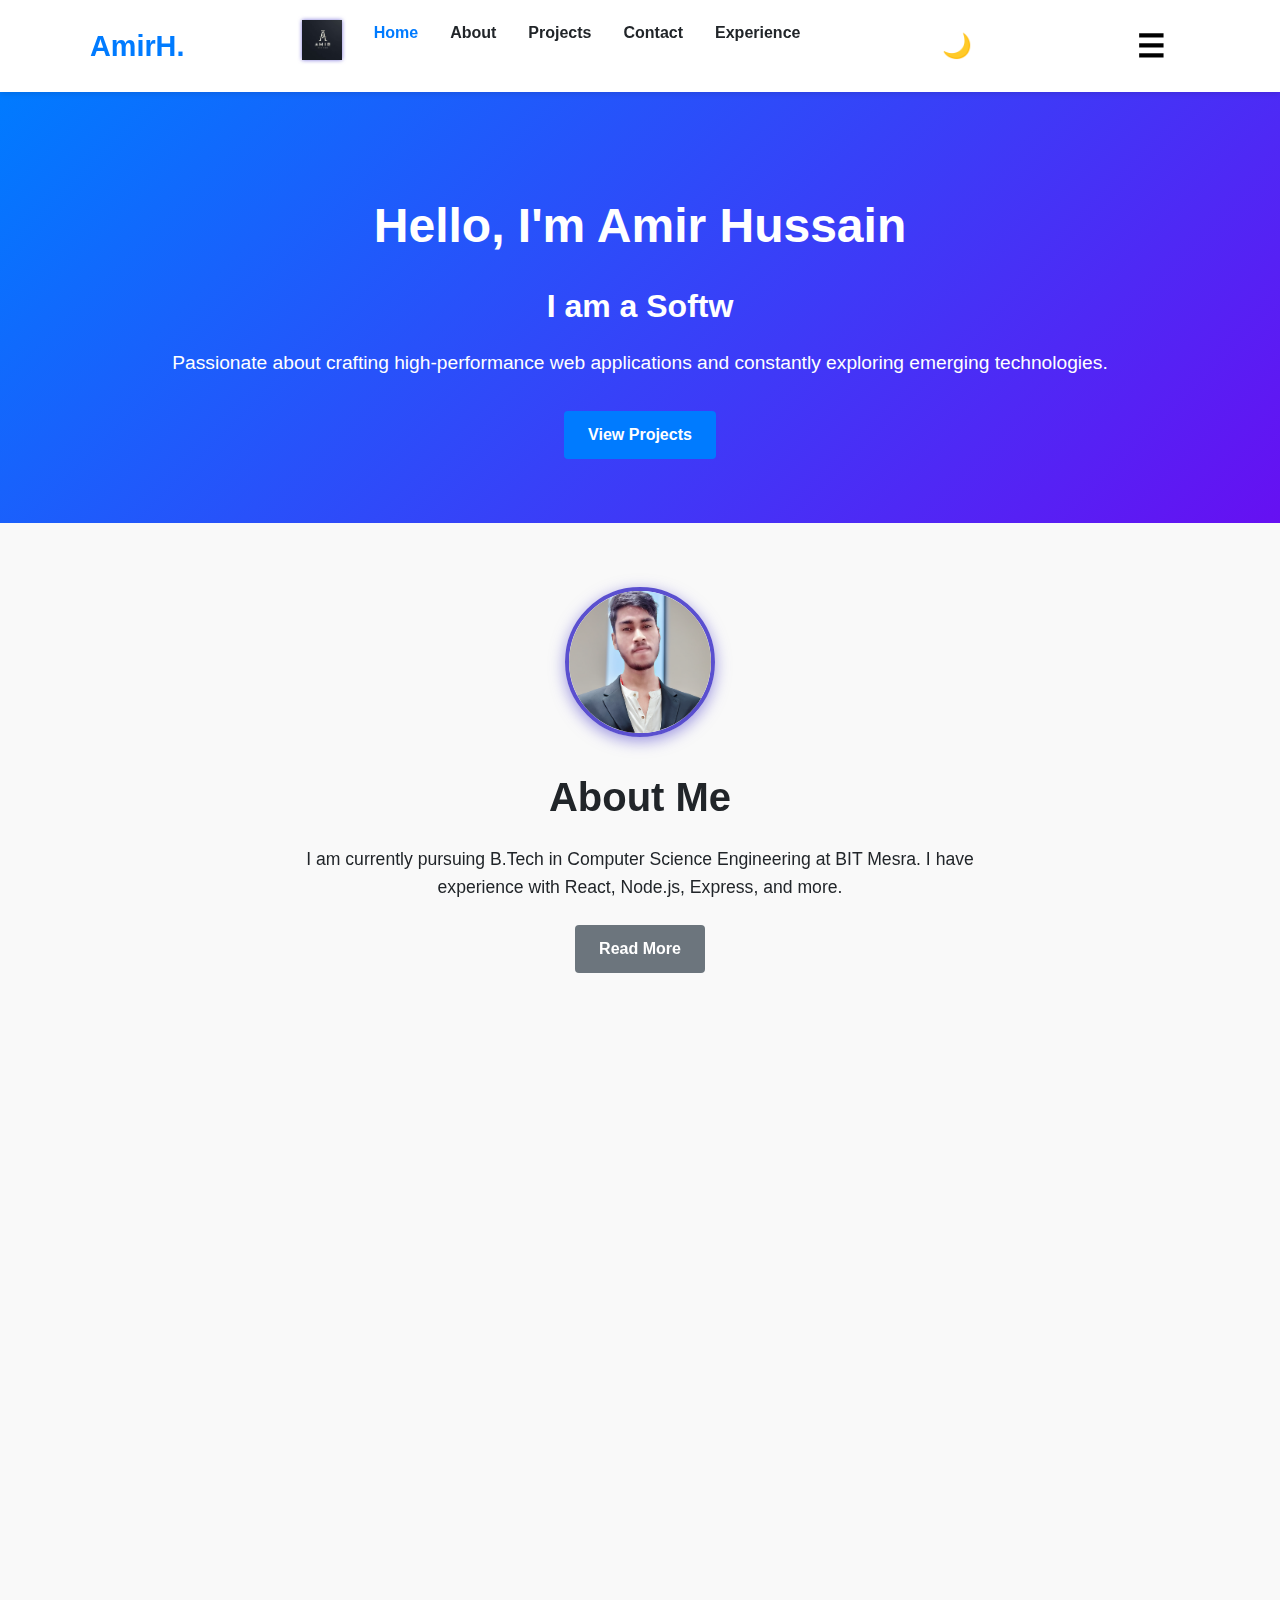
<file: index.html>
<!DOCTYPE html>
<html lang="en">
<head>
  <meta charset="UTF-8" />
  <meta name="viewport" content="width=device-width, initial-scale=1" />

  <title>Amir Hussain | Developer Portfolio</title>

  <link rel="shortcut icon" href="favicon.ico" type="image/x-icon" />
  <link rel="icon" type="image/png" href="assets/images/logo.png" />

  <!-- AOS CSS -->
  <link href="https://cdn.jsdelivr.net/npm/aos@2.3.4/dist/aos.css" rel="stylesheet" />

  <!-- Main CSS -->
  <link rel="stylesheet" href="css/style.css" />
  <link rel="stylesheet" href="css/responsive.css" />
  <link rel="stylesheet" href="css/animations.css" />

</head>
<body>

  <header>
    <div class="container header-container">
      <a href="index.html" class="logo">AmirH.</a>
      <nav id="nav-menu" class="nav-menu">
        <ul>
            <a href="index.html" class="logo">
  <img src="assets/images/logo.jpeg" alt="Amir Hussain Logo" />
</a>
          <li><a href="index.html" class="nav-link active">Home</a></li>
          <li><a href="about.html" class="nav-link">About</a></li>
          <li><a href="projects.html" class="nav-link">Projects</a></li>
          <li><a href="contact.html" class="nav-link">Contact</a></li>
          <li><a href="experience.html" class="nav-link">Experience</a></li>
          
        </ul>
      </nav>
      <button id="theme-toggle" aria-label="Toggle dark mode" class="btn theme-toggle">🌙</button>
      <button id="mobile-menu-toggle" aria-label="Toggle navigation menu" class="btn mobile-menu-toggle">☰</button>
    </div>
  </header>

  <!-- Hero Section -->
  <section class="hero" data-aos="fade-up">
    <div class="container hero-content">
      <h1>Hello, I'm Amir Hussain</h1>
      <h2>I am a <span 
        class="typewriter" 
        data-words='["Software Developer", "Open Source Contributor", "Tech Enthusiast"]' 
        data-wait="2000"></span>
      </h2>
      <p>Passionate about crafting high-performance web applications and constantly exploring emerging technologies.</p>
      <a href="projects.html" class="btn btn-primary">View Projects</a>
    </div>
  </section>

  <!-- About Preview -->
  <section class="about-preview" data-aos="fade-right">
    <div class="about-profile-pic">
  <img src="assets/images/profile.png" alt="Amir Hussain" />
</div>

    <div class="container">
      <h2>About Me</h2>
      <p>I am currently pursuing B.Tech in Computer Science Engineering at BIT Mesra. I have experience with React, Node.js, Express, and more.</p>
      <a href="about.html" class="btn btn-secondary">Read More</a>
    </div>
  </section>

  <!-- Projects Preview -->
  <section class="projects-preview" data-aos="fade-left">
    <div class="container">
      <h2>Featured Projects</h2>
      <div class="project-cards">
  <div class="project-card" data-aos="zoom-in" data-aos-delay="100">
    <img src="assets/images/calculator.png" alt="Project 1" />
    <h3>Allin1Calculator</h3>
    <p>Tech Stack: Node.js, Express.js, JavaScript, MongoDB
Developed a responsive web application featuring over 30 calculators spanning financial, health, and unit conversion categories. Designed and implemented RESTful APIs using Node.js and Express.js, while integrating MongoDB for secure data storage and retrieval. Implemented key business logic for tools like BMI, Currency Converter, and Salary calculators. Worked closely with the front-end team to ensure smooth functionality and user experience across all devices.</p>
    <a href="https://github.com/123-Amir/My-New-Calculator.git" class="btn btn-primary">View Details</a>
  </div>

  <div class="project-card" data-aos="zoom-in" data-aos-delay="200">
    <img src="assets/images/project2.png" alt="Project 2" />
    <h3>AI-Powered Medical Diagnosis</h3>
    <p>Tech Stack: Python, Jupyter Notebook, Scikit-learn, Pandas, NumPy, Streamlit
Built a machine learning-based medical diagnosis tool capable of identifying potential conditions through user input. Conducted data preprocessing steps including handling missing values, normalization, and data splitting. Implemented and evaluated multiple models—Support Vector Machine (SVM), Logistic Regression, and Random Forest—measuring performance with accuracy, precision, recall, and F1-score. Deployed the final solution using Streamlit to provide an interactive and user-friendly web interface.</p>
    <a href="https://123-amir-aicte-techsaksham-mds-i51hav.streamlit.app/" class="btn btn-primary">Live Demo</a>
  </div>

  <!-- New Project Card: Drawing App -->
  <div class="project-card" data-aos="zoom-in" data-aos-delay="300">
    <img src="assets/images/Drawing_App.png" alt="Next.js Drawing App" />
    <h3>Next.js Drawing App</h3>
    <p>Tech Stack: Next.js, TypeScript, Tailwind CSS, Framer Motion
Created a dynamic, full-featured drawing application with a modern and responsive UI. Integrated drawing tools including brush, eraser, rectangle, and circle, along with a layer management panel supporting visibility toggling, undo/redo, and clearing layers. Implemented save/export functionality to PNG format. Leveraged Tailwind CSS for styling and framer-motion for smooth animations. Ensured server-side rendering (SSR) compatibility and responsive canvas behavior using client-safe practices in Next.js.</p>
    <a href="https://v0-github-repository-gi063fnly-123-amirs-projects.vercel.app/" class="btn btn-primary">Live Demo</a>
  </div>

  <div class="project-card" data-aos="zoom-in" data-aos-delay="400">
  <img src="assets/images/Kanban Board.png" alt="Kanban Board Project" />
  <h3>Kanban Board</h3>
  <p>
    A responsive task management board with multiple projects, drag-and-drop tasks, localStorage persistence,
    and state management via Zustand. Built using React, TypeScript, Tailwind CSS, and Vite.
  </p>
  <a href="https://123-amir.github.io/kanban-board/" class="btn btn-primary">Live Demo</a>
</div>

<div class="project-card" data-aos="zoom-in" data-aos-delay="500">
  <img src="assets/images/softShell.png" alt="SoftSell Project" />
  <h3>SoftSell</h3>
  <p>
    A responsive single-page marketing site for a fictional software resale startup. Features modern sections,
    dark/light mode, smooth animations, an AI chat widget demo, and SEO optimization. Built using React, Vite,
    Tailwind CSS, and Framer Motion.
  </p>
  <a href="https://softsell-kohl.vercel.app/" class="btn btn-primary" target="_blank">Live Demo</a>
</div>

</div>
      <a href="projects.html" class="btn btn-secondary">See All Projects</a>
    </div>
  </section>

  <!-- Footer -->
  <footer data-aos="fade-up">
    <div class="container footer-container">
      <p>© 2025 Amir Hussain. All rights reserved.</p>
      <div class="social-icons">
        <a href="https://github.com/123-Amir" aria-label="GitHub"><img src="assets/icons/github.svg" alt="GitHub" /></a>
        <a href="https://linkedin.com/in/amir-hussain-49383b259" aria-label="LinkedIn"><img src="assets/icons/linkedin.svg" alt="LinkedIn" /></a>
        <a href="https://x.com/AmirHussain94" aria-label="Twitter"><img src="assets/icons/brand-twitter.svg" alt="Twitter" /></a>
        <a href="https://leetcode.com/u/Aamir_Hussain94/" aria-label="LeetCode"><img src="assets/icons/brand-leetcode.svg" alt="LeetCode" /></a>
        <a href="https://www.geeksforgeeks.org/user/amirhussaqvct/" aria-label="GeeksforGeeks"><img src="assets/icons/brand-gfg.svg" alt="GeeksforGeeks" /></a>

      </div>
    </div>
  </footer>

  <!-- Scripts -->
  <script src="https://cdn.jsdelivr.net/npm/aos@2.3.4/dist/aos.js"></script>
  <script src="js/typewriter.js"></script>
  <script src="js/scroll.js"></script>
  <script src="js/darkmode.js"></script>
  <script src="js/contact-form.js"></script>
  <script src="js/script.js"></script>

</body>
</html>
</file>
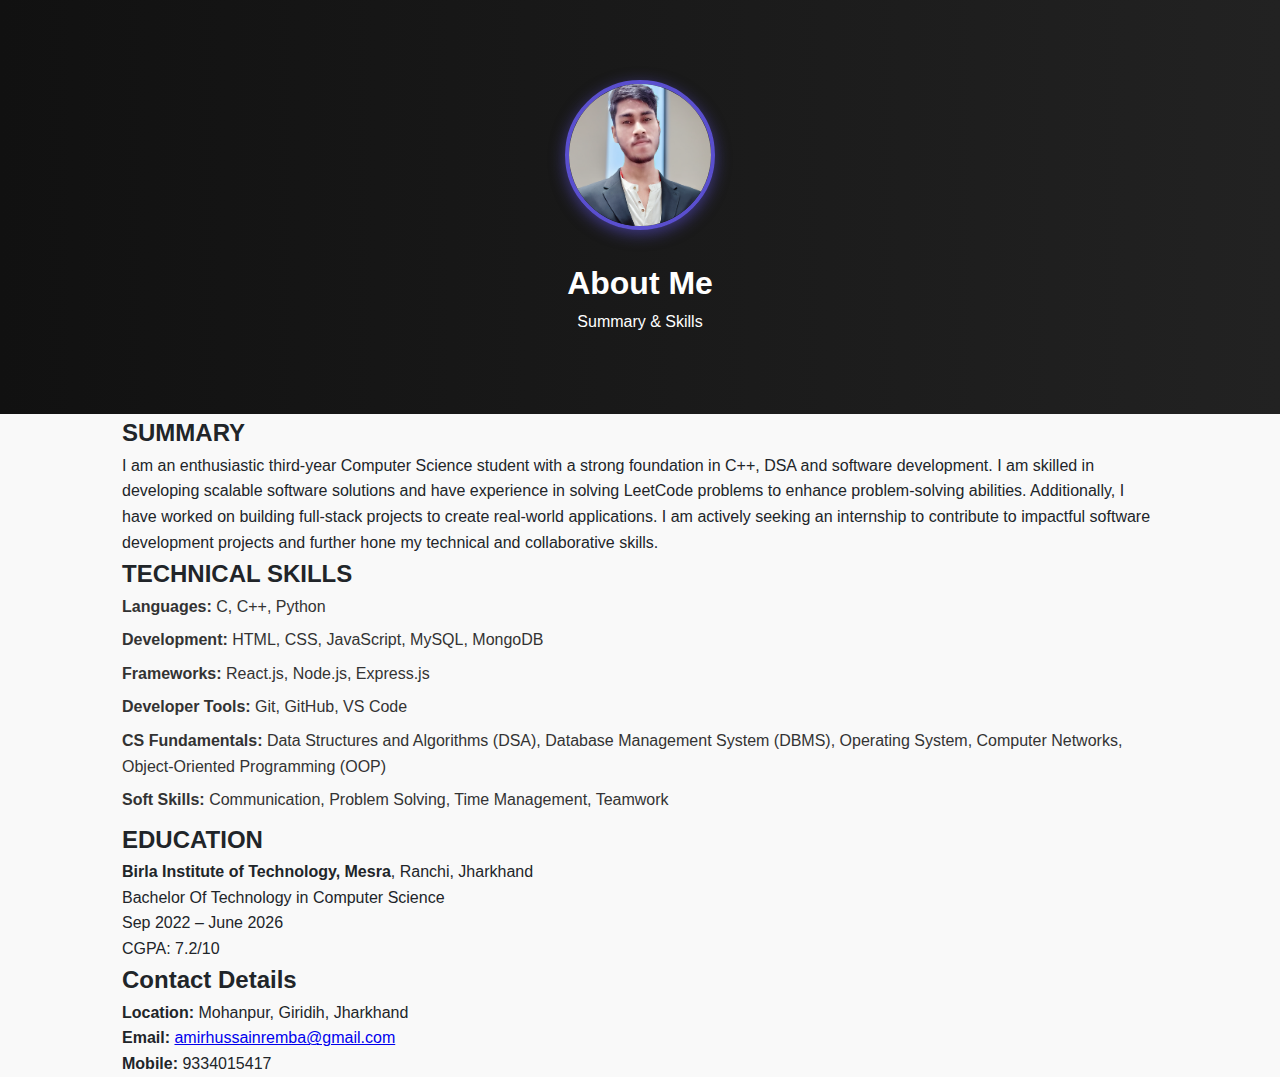
<file: about.html>
<!DOCTYPE html>
<html lang="en">
<head>
  <meta charset="UTF-8" />
  <meta name="viewport" content="width=device-width, initial-scale=1.0" />
  <title>About Me | Amir Hussain</title>
  <link rel="stylesheet" href="css/style.css" />
  <link rel="stylesheet" href="css/responsive.css" />
</head>
<body>

  <!-- Header Include -->
  <div id="header"></div>
    
  <section class="page-hero about-hero">
    <div class="about-profile-pic">
  <img src="assets/images/profile.png" alt="Amir Hussain" />
  <h1>About Me</h1>
  <p>Summary & Skills</p>
</div>

  </section>

  <section class="about-content section">
    <div class="container">
      <div class="about-text">
        <h2>SUMMARY</h2>
        <p>I am an enthusiastic third-year Computer Science student with a strong foundation in C++, DSA and software development. I am skilled in developing scalable software solutions and have experience in solving LeetCode problems to enhance problem-solving abilities. Additionally, I have worked on building full-stack projects to create real-world applications. I am actively seeking an internship to contribute to impactful software development projects and further hone my technical and collaborative skills.</p>

        <h2>TECHNICAL SKILLS</h2>
        <ul class="skills-list">
          <li><strong>Languages:</strong> C, C++, Python</li>
          <li><strong>Development:</strong> HTML, CSS, JavaScript, MySQL, MongoDB</li>
          <li><strong>Frameworks:</strong> React.js, Node.js, Express.js</li>
          <li><strong>Developer Tools:</strong> Git, GitHub, VS Code</li>
          <li><strong>CS Fundamentals:</strong> Data Structures and Algorithms (DSA), Database Management System (DBMS), Operating System, Computer Networks, Object-Oriented Programming (OOP)</li>
          <li><strong>Soft Skills:</strong> Communication, Problem Solving, Time Management, Teamwork</li>
        </ul>

        <h2>EDUCATION</h2>
        <p><strong>Birla Institute of Technology, Mesra</strong>, Ranchi, Jharkhand<br>
        Bachelor Of Technology in Computer Science<br>
        Sep 2022 – June 2026<br>
        CGPA: 7.2/10</p>

        <h2>Contact Details</h2>
        <p><strong>Location:</strong> Mohanpur, Giridih, Jharkhand</p>
        <p><strong>Email:</strong> <a href="mailto:amirhussainremba@gmail.com">amirhussainremba@gmail.com</a></p>
        <p><strong>Mobile:</strong> 9334015417</p>
      </div>
    </div>
  </section>

  <!-- Footer Include -->
  <div id="footer"></div>

  <script src="js/script.js"></script>
</body>
</html>
</file>
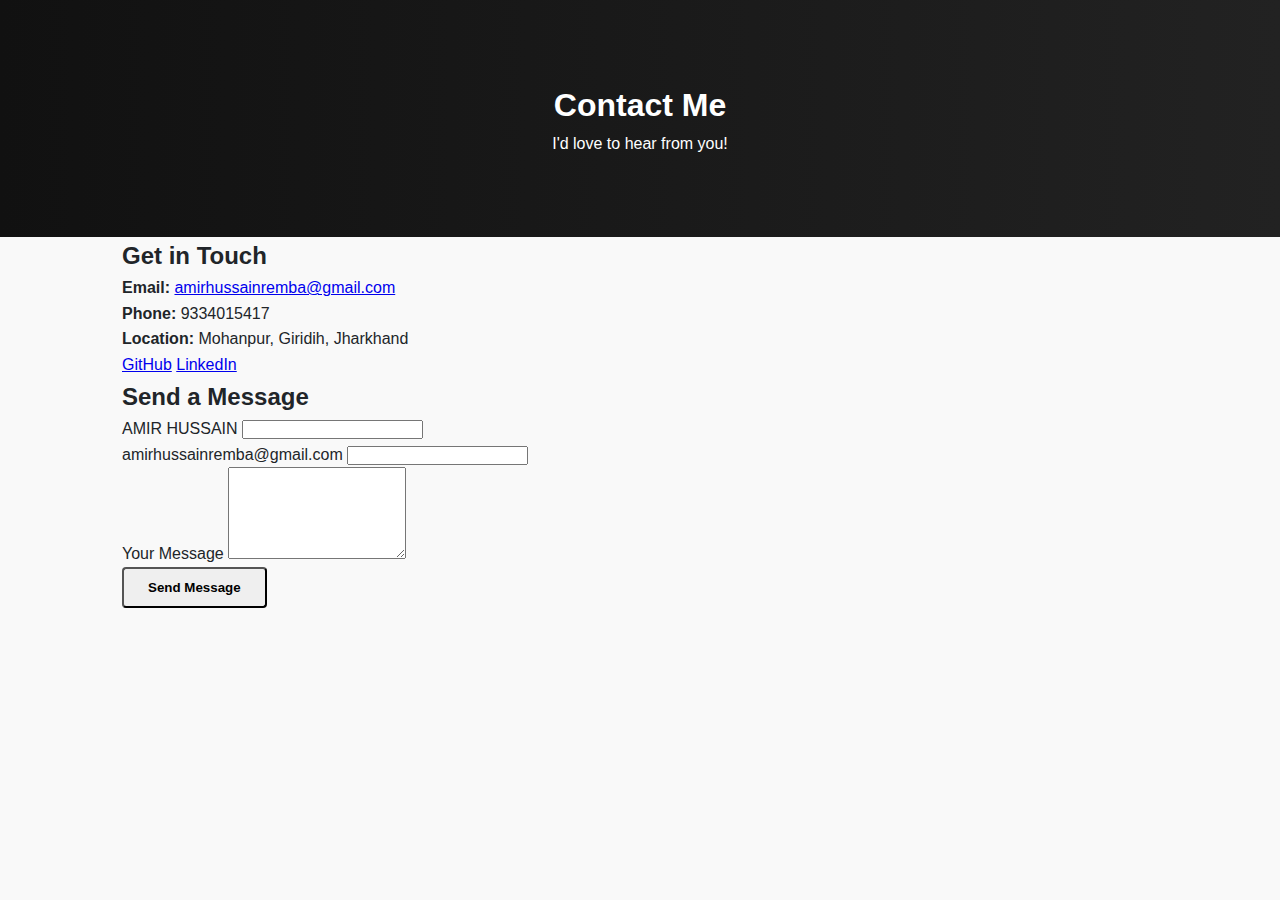
<file: contact.html>
<!DOCTYPE html>
<html lang="en">
<head>
  <meta charset="UTF-8" />
  <meta name="viewport" content="width=device-width, initial-scale=1.0" />
  <title>Contact | Amir Hussain</title>
  <link rel="stylesheet" href="css/style.css" />
  <link rel="stylesheet" href="css/responsive.css" />
</head>
<body>

  <!-- Header Include -->
  <div id="header"></div>

  <section class="page-hero contact-hero">
    <div class="container">
      <h1>Contact Me</h1>
      <p>I'd love to hear from you!</p>
    </div>
  </section>

  <section class="contact-section section">
    <div class="container">
      <div class="contact-info">
        <h2>Get in Touch</h2>
        <p><strong>Email:</strong> <a href="mailto:amirhussainremba@gmail.com">amirhussainremba@gmail.com</a></p>
        <p><strong>Phone:</strong> 9334015417</p>
        <p><strong>Location:</strong> Mohanpur, Giridih, Jharkhand</p>
        <div class="social-links">
          <a href="https://github.com/123-Amir" target="_blank">GitHub</a>
          <a href="https://www.linkedin.com/in/amir-hussain-49383b259/" target="_blank">LinkedIn</a>
        </div>
      </div>

      <div class="contact-form">
        <h2>Send a Message</h2>
        <form id="contactForm">
          <div class="form-group">
            <label for="name">AMIR HUSSAIN</label>
            <input type="text" id="name" name="name" required />
          </div>
          <div class="form-group">
            <label for="email">amirhussainremba@gmail.com</label>
            <input type="email" id="email" name="email" required />
          </div>
          <div class="form-group">
            <label for="message">Your Message</label>
            <textarea id="message" name="message" rows="6" required></textarea>
          </div>
          <button type="submit" class="btn">Send Message</button>
          <p class="form-response" id="formResponse"></p>
        </form>
      </div>
    </div>
  </section>

  <!-- Footer Include -->
  <div id="footer"></div>

  <script src="js/script.js"></script>
  <script src="js/contact-form.js"></script>
</body>
</html>
</file>
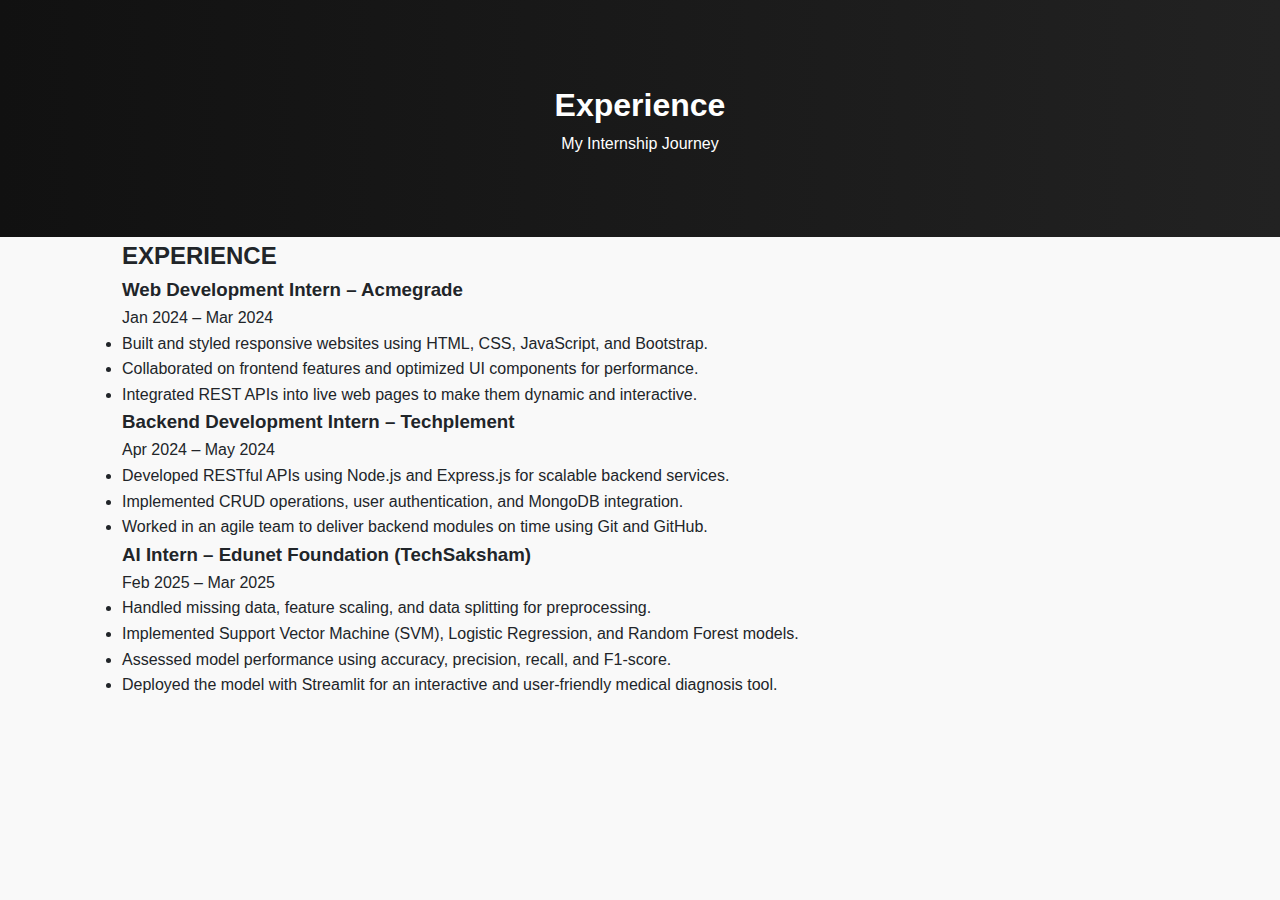
<file: experience.html>
<!DOCTYPE html>
<html lang="en">
<head>
  <meta charset="UTF-8" />
  <meta name="viewport" content="width=device-width, initial-scale=1.0" />
  <title>Experience | Amir Hussain</title>
  <link rel="stylesheet" href="css/style.css" />
  <link rel="stylesheet" href="css/responsive.css" />
</head>
<body>

  <!-- Header Include -->
  <div id="header"></div>

  <section class="page-hero experience-hero">
    <div class="container">
      <h1>Experience</h1>
      <p>My Internship Journey</p>
    </div>
  </section>

  <section class="experience-content section">
    <div class="container">
      <div class="experience-text">
        <h2>EXPERIENCE</h2>

        <div class="experience-item">
          <h3>Web Development Intern – Acmegrade</h3>
          <p class="exp-duration">Jan 2024 – Mar 2024</p>
          <ul class="exp-list">
            <li>Built and styled responsive websites using HTML, CSS, JavaScript, and Bootstrap.</li>
            <li>Collaborated on frontend features and optimized UI components for performance.</li>
            <li>Integrated REST APIs into live web pages to make them dynamic and interactive.</li>
          </ul>
        </div>

        <div class="experience-item">
          <h3>Backend Development Intern – Techplement</h3>
          <p class="exp-duration">Apr 2024 – May 2024</p>
          <ul class="exp-list">
            <li>Developed RESTful APIs using Node.js and Express.js for scalable backend services.</li>
            <li>Implemented CRUD operations, user authentication, and MongoDB integration.</li>
            <li>Worked in an agile team to deliver backend modules on time using Git and GitHub.</li>
          </ul>
        </div>

        <div class="experience-item">
          <h3>AI Intern – Edunet Foundation (TechSaksham)</h3>
          <p class="exp-duration">Feb 2025 – Mar 2025</p>
          <ul class="exp-list">
            <li>Handled missing data, feature scaling, and data splitting for preprocessing.</li>
            <li>Implemented Support Vector Machine (SVM), Logistic Regression, and Random Forest models.</li>
            <li>Assessed model performance using accuracy, precision, recall, and F1-score.</li>
            <li>Deployed the model with Streamlit for an interactive and user-friendly medical diagnosis tool.</li>
          </ul>
        </div>

      </div>
    </div>
  </section>

  <!-- Footer Include -->
  <div id="footer"></div>

  <script src="js/script.js"></script>
</body>
</html>
</file>
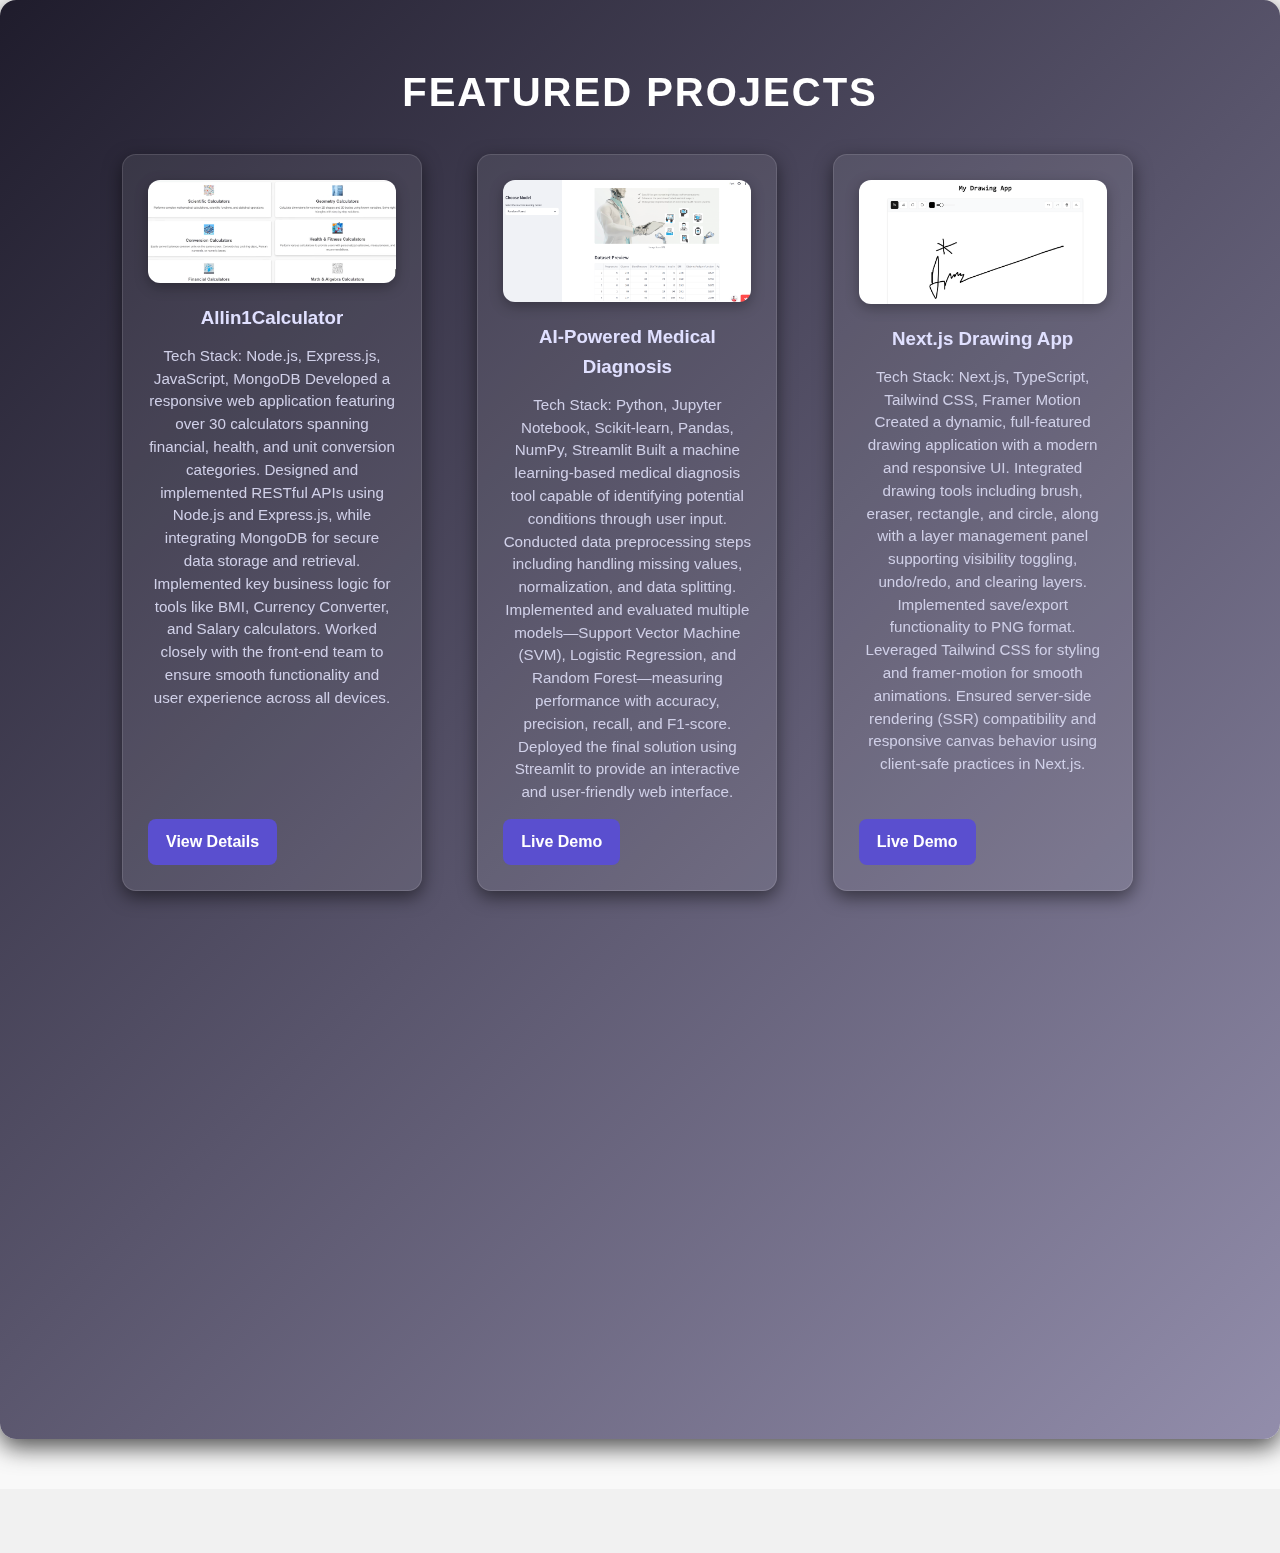
<file: projects.html>
<!DOCTYPE html>
<html lang="en">
  <head>
    <meta charset="UTF-8" />
    <meta name="viewport" content="width=device-width, initial-scale=1.0" />
    <title>Projects | Amir Hussain</title>
    <link rel="stylesheet" href="css/style.css" />
    <link rel="stylesheet" href="css/responsive.css" />
    <link rel="stylesheet" href="css/animations.css" />
    <link rel="icon" href="favicon.ico" type="image/x-icon" />
    <!-- AOS Animation Library -->
    <link href="https://unpkg.com/aos@2.3.1/dist/aos.css" rel="stylesheet" />
  </head>
  <body>
    <header id="header"></header>

    <main>
      <!-- Projects Preview -->
      <section class="projects-preview" data-aos="fade-left">
        <div class="container">
          <h2>Featured Projects</h2>
          <div class="project-cards">

            <div class="project-card" data-aos="zoom-in" data-aos-delay="100">
              <img src="assets/images/calculator.png" alt="Project 1" />
              <h3>Allin1Calculator</h3>
              <p>Tech Stack: Node.js, Express.js, JavaScript, MongoDB
                Developed a responsive web application featuring over 30 calculators spanning financial, health, and unit conversion categories. Designed and implemented RESTful APIs using Node.js and Express.js, while integrating MongoDB for secure data storage and retrieval. Implemented key business logic for tools like BMI, Currency Converter, and Salary calculators. Worked closely with the front-end team to ensure smooth functionality and user experience across all devices.</p>
              <a href="https://github.com/123-Amir/My-New-Calculator.git" class="btn btn-primary">View Details</a>
            </div>

            <div class="project-card" data-aos="zoom-in" data-aos-delay="200">
              <img src="assets/images/project2.png" alt="Project 2" />
              <h3>AI-Powered Medical Diagnosis</h3>
              <p>Tech Stack: Python, Jupyter Notebook, Scikit-learn, Pandas, NumPy, Streamlit
                Built a machine learning-based medical diagnosis tool capable of identifying potential conditions through user input. Conducted data preprocessing steps including handling missing values, normalization, and data splitting. Implemented and evaluated multiple models—Support Vector Machine (SVM), Logistic Regression, and Random Forest—measuring performance with accuracy, precision, recall, and F1-score. Deployed the final solution using Streamlit to provide an interactive and user-friendly web interface.</p>
              <a href="https://123-amir-aicte-techsaksham-mds-i51hav.streamlit.app/" class="btn btn-primary">Live Demo</a>
            </div>

            <div class="project-card" data-aos="zoom-in" data-aos-delay="300">
              <img src="assets/images/Drawing_App.png" alt="Next.js Drawing App" />
              <h3>Next.js Drawing App</h3>
              <p>Tech Stack: Next.js, TypeScript, Tailwind CSS, Framer Motion
                Created a dynamic, full-featured drawing application with a modern and responsive UI. Integrated drawing tools including brush, eraser, rectangle, and circle, along with a layer management panel supporting visibility toggling, undo/redo, and clearing layers. Implemented save/export functionality to PNG format. Leveraged Tailwind CSS for styling and framer-motion for smooth animations. Ensured server-side rendering (SSR) compatibility and responsive canvas behavior using client-safe practices in Next.js.</p>
              <a href="https://v0-github-repository-gi063fnly-123-amirs-projects.vercel.app/" class="btn btn-primary">Live Demo</a>
            </div>

            <div class="project-card" data-aos="zoom-in" data-aos-delay="400">
              <img src="assets/images/Kanban Board.png" alt="Kanban Board Project" />
              <h3>Kanban Board</h3>
              <p>A responsive task management board with multiple projects, drag-and-drop tasks, localStorage persistence, and state management via Zustand. Built using React, TypeScript, Tailwind CSS, and Vite.</p>
              <a href="https://123-amir.github.io/kanban-board/" class="btn btn-primary">Live Demo</a>
            </div>

            <div class="project-card" data-aos="zoom-in" data-aos-delay="500">
              <img src="assets/images/softShell.png" alt="SoftSell Project" />
              <h3>SoftSell</h3>
              <p>A responsive single-page marketing site for a fictional software resale startup. Features modern sections, dark/light mode, smooth animations, an AI chat widget demo, and SEO optimization. Built using React, Vite, Tailwind CSS, and Framer Motion.</p>
              <a href="https://softsell-kohl.vercel.app/" class="btn btn-primary" target="_blank">Live Demo</a>
            </div>

          </div>
        </div>
      </section>
    </main>

    <footer id="footer"></footer>

    <!-- JavaScript -->
    <script src="js/script.js"></script>
    <script src="js/scroll.js"></script>
    <script src="https://unpkg.com/aos@2.3.1/dist/aos.js"></script>
    <script>AOS.init();</script>
    <script src="js/darkmode.js"></script>
  </body>
</html>
</file>
<file: css/style.css>
/* Variables */
:root {
  --primary: #007bff;
  --secondary: #6c757d;
  --bg-light: #f9f9f9;
  --bg-dark: #121212;
  --text-primary: #212529;
  --text-light: #f8f9fa;
  --bg-header: #ffffff;
  --bg-footer: #f1f1f1;
  --font-family: 'Segoe UI', Tahoma, Geneva, Verdana, sans-serif;
}

/* Reset & base */
* {
  margin: 0;
  padding: 0;
  box-sizing: border-box;
}

body {
  font-family: var(--font-family);
  background-color: var(--bg-light);
  color: var(--text-primary);
  line-height: 1.6;
}

.container {
  max-width: 1100px;
  margin: auto;
  padding: 0 2rem;
}

/* Header */
header {
  background-color: var(--bg-header);
  box-shadow: 0 2px 5px rgba(0,0,0,0.1);
  position: sticky;
  top: 0;
  z-index: 1000;
}

.header-container {
  display: flex;
  justify-content: space-between;
  align-items: center;
  padding: 1rem 0;
}

.logo {
  font-size: 1.8rem;
  font-weight: 700;
  color: var(--primary);
  text-decoration: none;
}

.nav-menu ul {
  list-style: none;
  display: flex;
  gap: 2rem;
}

.nav-menu ul li a {
  text-decoration: none;
  color: var(--text-primary);
  font-weight: 600;
  transition: color 0.3s;
}

.nav-menu ul li a:hover,
.nav-menu ul li a.active {
  color: var(--primary);
}

.theme-toggle {
  background: none;
  border: none;
  font-size: 1.5rem;
  cursor: pointer;
}

.mobile-menu-toggle {
  display: none;
  background: none;
  border: none;
  font-size: 2rem;
  cursor: pointer;
}

/* Hero Section */
.hero {
  padding: 6rem 0 4rem;
  text-align: center;
  background: linear-gradient(135deg, #007bff 0%, #6610f2 100%);
  color: white;
}

.hero h1 {
  font-size: 3rem;
  margin-bottom: 1rem;
}

.hero h2 {
  font-size: 2rem;
  margin-bottom: 1rem;
  font-weight: 600;
}

.hero p {
  font-size: 1.2rem;
  margin-bottom: 2rem;
}

.btn {
  display: inline-block;
  padding: 0.7rem 1.5rem;
  font-weight: 600;
  border-radius: 4px;
  cursor: pointer;
  text-decoration: none;
  transition: background-color 0.3s;
}

.btn-primary {
  background-color: var(--primary);
  color: white;
}

.btn-primary:hover {
  background-color: #0056b3;
}

.btn-secondary {
  background-color: var(--secondary);
  color: white;
}

.btn-secondary:hover {
  background-color: #494f54;
}

/* About Preview */
.about-preview {
  padding: 4rem 0;
  text-align: center;
}

.about-preview h2 {
  font-size: 2.5rem;
  margin-bottom: 1rem;
}

.about-preview p {
  font-size: 1.1rem;
  max-width: 700px;
  margin: 0 auto 1.5rem;
}

/* Projects Preview */
.projects-preview {
  padding: 4rem 0;
  background-color: var(--bg-light);
  text-align: center;
}

.projects-preview h2 {
  font-size: 2.5rem;
  margin-bottom: 2rem;
}

.project-cards {
  display: flex;
  gap: 2rem;
  flex-wrap: wrap;
  justify-content: center;
}

.project-card {
  background-color: white;
  border-radius: 6px;
  box-shadow: 0 4px 6px rgba(0,0,0,0.1);
  padding: 1rem;
  max-width: 300px;
  transition: transform 0.3s;
}

.project-card:hover {
  transform: translateY(-5px);
}

.project-card img {
  max-width: 100%;
  border-radius: 4px;
  margin-bottom: 1rem;
}

.project-card h3 {
  margin-bottom: 0.5rem;
  color: var(--primary);
}

.project-card p {
  font-size: 1rem;
  color: var(--secondary);
  margin-bottom: 1rem;
}

/* Footer */
footer {
  background-color: var(--bg-footer);
  padding: 2rem 0;
  text-align: center;
  font-size: 0.9rem;
  color: var(--secondary);
}

.social-icons a {
  margin: 0 0.5rem;
  display: inline-block;
  vertical-align: middle;
}

.social-icons img {
  width: 24px;
  height: 24px;
  filter: grayscale(70%);
  transition: filter 0.3s;
}

.social-icons a:hover img {
  filter: grayscale(0%);
}

/* Responsive */
@media (max-width: 768px) {
  .nav-menu {
    position: fixed;
    top: 60px;
    right: -100%;
    background-color: var(--bg-header);
    width: 60%;
    height: 100vh;
    padding-top: 2rem;
    transition: right 0.3s ease-in-out;
    box-shadow: -2px 0 5px rgba(0,0,0,0.1);
    display: block;
  }

  .nav-menu.active {
    right: 0;
  }

  .nav-menu ul {
    flex-direction: column;
    gap: 1.5rem;
    padding-left: 1.5rem;
  }

  .mobile-menu-toggle {
    display: block;
  }

  .project-cards {
    flex-direction: column;
  }
}
.dark-mode {
  --bg-light: #121212;
  --bg-header: #1f1f1f;
  --bg-footer: #1a1a1a;
  --text-primary: #eee;
  --text-light: #ccc;
  --primary: #66ccff;
  --secondary: #aaa;
}

.dark-mode body {
  background-color: var(--bg-light);
  color: var(--text-primary);
}
@font-face {
  font-family: 'Poppins';
  src: url('../assets/fonts/Poppins-Regular.woff2') format('woff2');
}
.social-icons img {
  transition: transform 0.3s ease;
}

.social-icons img:hover {
  transform: scale(1.1);
}
.page-hero {
  padding: 80px 20px;
  background: linear-gradient(to right, #111, #222);
  color: #fff;
  text-align: center;
}

.about-flex {
  display: flex;
  flex-wrap: wrap;
  gap: 40px;
  align-items: center;
  justify-content: space-between;
}

.about-image img {
  width: 300px;
  border-radius: 12px;
  box-shadow: 0 0 10px rgba(0,0,0,0.2);
}

.about-text {
  flex: 1;
  min-width: 280px;
}

.skills-list {
  list-style: none;
  padding: 0;
}

.skills-list li {
  margin-bottom: 8px;
  color: #333;
}
/* Dark gradient theme ONLY for Projects Preview section */

.projects-preview {
  background: linear-gradient(135deg, #1f1c2c 0%, #928dab 100%);
  padding: 60px 20px;
  border-radius: 16px;
  box-shadow: 0 8px 24px rgba(0,0,0,0.7);
  color: #f0f0f0;
  backdrop-filter: blur(8px);
  margin-bottom: 50px;
}

.projects-preview h2 {
  color: #fff;
  margin-bottom: 30px;
  text-align: center;
  font-weight: 700;
  text-transform: uppercase;
  letter-spacing: 2px;
}

.project-cards {
  display: grid;
  grid-template-columns: repeat(auto-fit,minmax(320px,1fr));
  gap: 30px;
}

.project-card {
  background: rgba(255, 255, 255, 0.07);
  border: 1px solid rgba(255, 255, 255, 0.12);
  border-radius: 14px;
  padding: 25px;
  box-shadow: 0 6px 18px rgba(0,0,0,0.5);
  transition: transform 0.3s ease, box-shadow 0.3s ease;
  display: flex;
  flex-direction: column;
  justify-content: space-between;
}

.project-card:hover {
  transform: translateY(-8px);
  box-shadow: 0 14px 38px rgba(0,0,0,0.75);
}

.project-card img {
  border-radius: 12px;
  max-height: 180px;
  object-fit: cover;
  margin-bottom: 20px;
  box-shadow: 0 4px 14px rgba(0,0,0,0.3);
}

.project-card h3 {
  margin-bottom: 12px;
  color: #e0e0ff;
  font-weight: 700;
}

.project-card p {
  flex-grow: 1;
  color: #d0d0e8;
  font-size: 0.95rem;
  line-height: 1.5;
  margin-bottom: 15px;
}

.project-card a.btn {
  align-self: flex-start;
  background: #5a4fcf;
  color: white;
  padding: 10px 18px;
  border-radius: 8px;
  text-decoration: none;
  font-weight: 600;
  transition: background-color 0.3s ease;
}

.project-card a.btn:hover {
  background: #7b6ef6;
}

.about-profile-pic img {
  width: 150px;
  height: 150px;
  border-radius: 50%;
  object-fit: cover;
  border: 4px solid #5a4fcf; /* matching theme */
  box-shadow: 0 4px 15px rgba(90, 79, 207, 0.6);
  margin-bottom: 20px;
}
.logo img {
  height: 40px;
  width: auto;
  filter: drop-shadow(0 0 2px rgba(90, 79, 207, 0.8));
  transition: filter 0.3s ease;
}

.logo img:hover {
  filter: drop-shadow(0 0 8px #7b6ef6);
}
.logo img {
  height: 40px;
  width: auto;
  filter: drop-shadow(0 0 2px rgba(90, 79, 207, 0.8));
  transition: filter 0.3s ease;
}

.logo img:hover {
  filter: drop-shadow(0 0 8px #7b6ef6);
}
.social-icons img {
  width: 36px;   /* increase size from default */
  height: 36px;
  margin: 0 10px; /* optional spacing */
  vertical-align: middle;
  transition: transform 0.3s ease; /* for smooth hover effect */
}

.social-icons img:hover {
  transform: scale(1.1); /* subtle zoom on hover */
}
</file>
<file: css/responsive.css>
/* Additional responsive tweaks (if needed) */

@media (max-width: 480px) {
  .hero h1 {
    font-size: 2.2rem;
  }
  .hero h2 {
    font-size: 1.5rem;
  }
  .btn {
    width: 100%;
    text-align: center;
  }
}
</file>
<file: css/animations.css>
/* Simple fade-in and slide animations */
.fade-in {
  animation: fadeIn 1.2s ease forwards;
}

@keyframes fadeIn {
  0% {
    opacity: 0;
    transform: translateY(10px);
  }
  100% {
    opacity: 1;
    transform: translateY(0);
  }
}

/* Add more animations or use AOS CDN for advanced effects */
</file>
